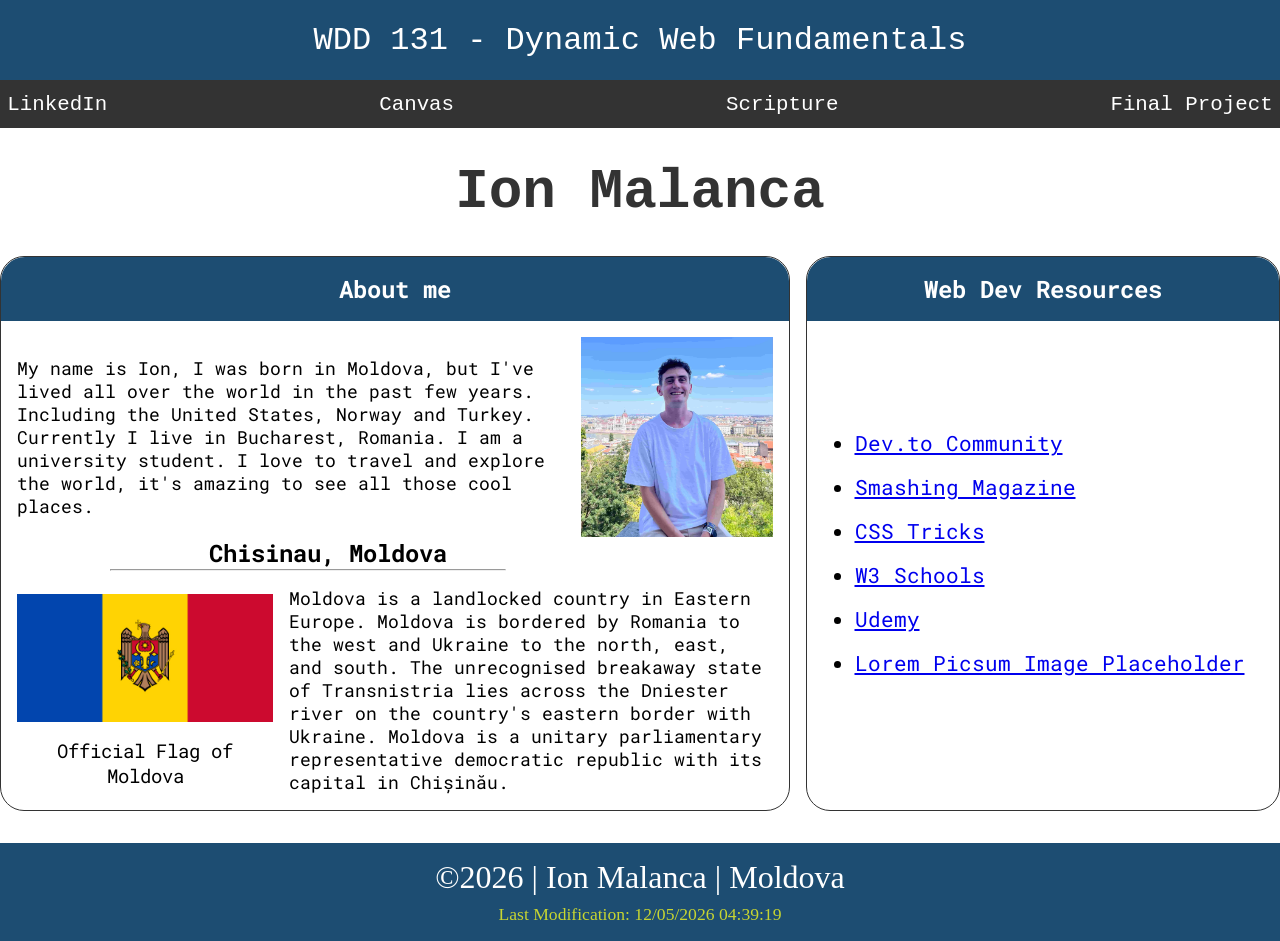
<file: index.html>
<!DOCTYPE html>
<html lang="en">
<head>
    <meta charset="UTF-8">
    <meta name="viewport" content="width=device-width, initial-scale=1.0">
    <meta name="description" content="WDD 131 - Dynamic Web Fundamentals, Ion Malanca, Home Page">
    <meta name="author" content="Ion Malanca">
    <title>WDD 131 - Dynamic Web Fundamentals - Ion Malanca</title>
    <link rel="preconnect" href="https://fonts.googleapis.com">
    <link rel="preconnect" href="https://fonts.gstatic.com" crossorigin>
    <link href="https://fonts.googleapis.com/css2?family=Roboto+Mono:ital,wght@0,100..700;1,100..700&display=swap" rel="stylesheet">
    <link rel="stylesheet" href="styles/base.css">
    <script src="scripts/getdates.js" defer></script>
</head>
<body>

    <header>
        <section class="title">
            <p><span id="course-title">WDD 131 - Dynamic Web Fundamentals</span></p>  
        </section>
        
        <nav>
            <a href="https://www.linkedin.com" target="_blank">LinkedIn</a>
            <a href="https://byupw.instructure.com/" target="_blank">Canvas</a>
            <a href="https://www.churchofjesuschrist.org/study/scriptures/pgp/moses/7?lang=eng" target="_blank">Scripture</a>
            <a href="final_project.html" target="_blank">Final Project</a>
        </nav>
    </header>

    <main>
        <h1>Ion Malanca</h1>

        <div class="container">
            <section class="card">
                <h2>About me</h2>
                <div class="personal">
                    <p>My name is Ion, I was born in Moldova, but I've lived all over the world
                        in the past few years. Including the United States, Norway and Turkey. Currently
                        I live in Bucharest, Romania. I am a university student. I love to travel and 
                        explore the world, it's amazing to see all those cool places. 
                    </p> 
                    <img src="images/profile.jpg" alt="In this picture is me, Ion Malanca, the author of this website">
                </div>
                <h3>Chisinau, Moldova</h3>
                <hr>
                <div class="outer">
                    <div class="inner">
                        <img src="images/flag.jpg" alt="Moldova's flag">
                        <p>Official Flag of</p>
                        <p>Moldova</p>
                    </div>
                    <p>Moldova is a landlocked country in Eastern Europe. Moldova is bordered by Romania to the west and Ukraine 
                        to the north, east, and south. The unrecognised breakaway state of 
                        Transnistria lies across the Dniester river on the country's eastern 
                        border with Ukraine. Moldova is a unitary parliamentary representative 
                        democratic republic with its capital in Chișinău.</p>
                </div>
            </section>

            <section class="card resources">
                <h2>Web Dev Resources</h2>
                <ul class="lists">
                    <li><a href="https://dev.to" target="_blank">Dev.to Community</a></li>
                    <li><a href="https://www.smashingmagazine.com" target="_blank">Smashing Magazine</a></li>
                    <li><a href="https://css-tricks.com" target="_blank">CSS Tricks</a></li>
                    <li><a href="https://www.w3schools.com" target="_blank">W3 Schools</a></li>
                    <li><a href="https://www.udemy.com" target="_blank">Udemy</a></li>
                    <li><a href="https://placehold.net" target="_blank">Lorem Picsum Image Placeholder</a></li>
                </ul>
            </section>
        </div>
    </main>

    <footer>
        <p class="copy">©<span id="currentYear"></span> | Ion Malanca | Moldova</p>
        <p class="modification">Last Modification: <span id="lastModified"></span></p>
    </footer>
</body>
</html>
</file>
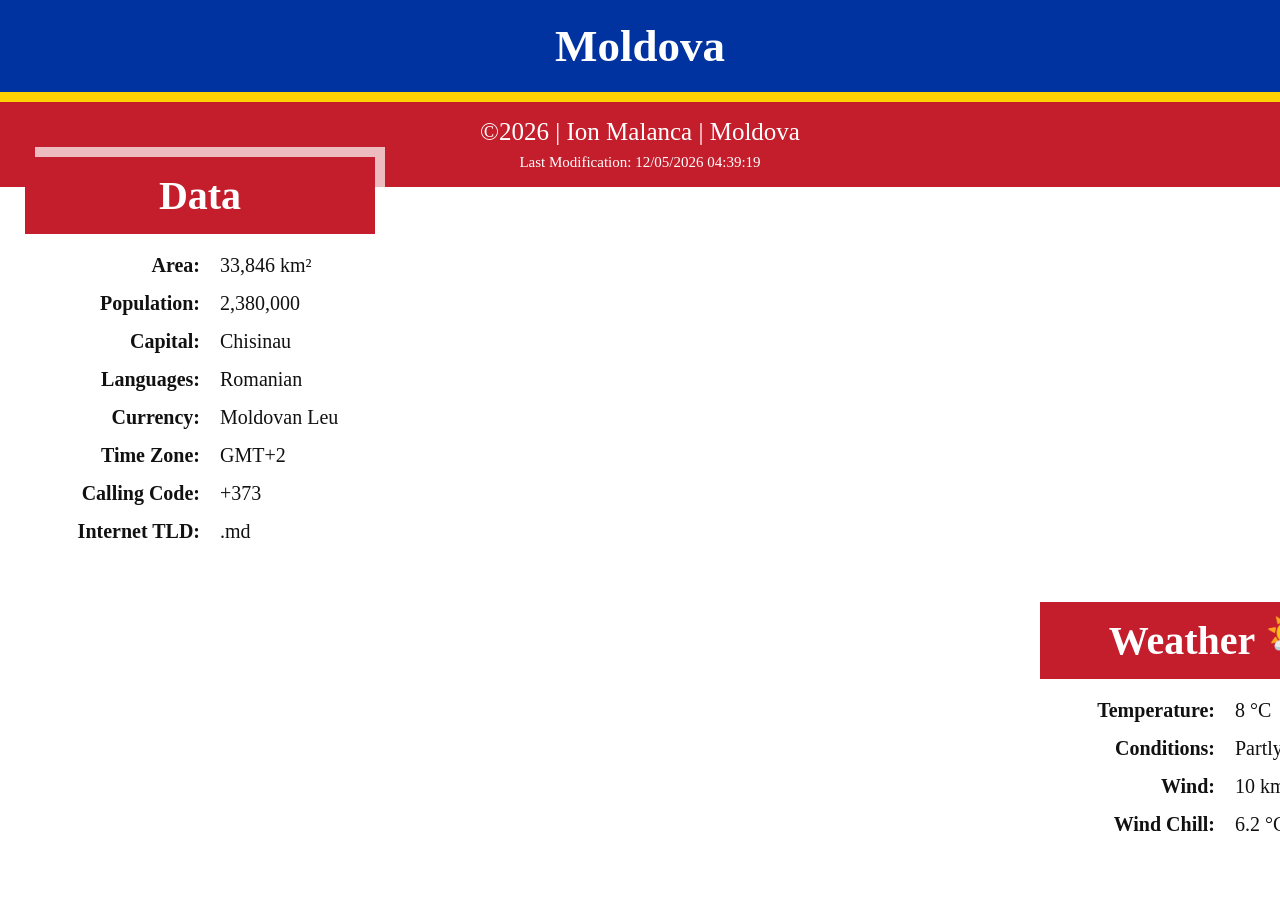
<file: place.html>
<!DOCTYPE html>
<html lang="en">
<head>
    <meta charset="UTF-8">
    <meta name="viewport" content="width=device-width, initial-scale=1.0">
    <meta name="description" content="WDD 131 - Dynamic Web Fundamentals: Learn about Moldova - its geography, culture, weather, and key facts about this Eastern European country.">
    <meta name="author" content="Ion Malanca">
    <title>WDD 131 - Dynamic Web Fundamentals - Ion Malanca | Moldova</title>
    <link rel="stylesheet" href="styles/place.css">
    <link rel="stylesheet" href="styles/place-large.css">
    <script src="scripts/place.js" defer></script>
</head>
<body>
    <header>
        <h1>Moldova</h1>
    </header>
    <main>
        <div class="hero">
            <picture>
                <source srcset="images/sunflower-large.webp" media="(min-width: 700px)">
                <img src="images/sunflower-small.webp" alt="Sunflower which represents the national flower of Moldova">
            </picture>

            <section class="data">
                <h2>Data</h2>
                <section class="inside">
                    <article class="card main">
                        <p>Area:</p>
                        <p>Population:</p>
                        <p>Capital:</p>
                        <p>Languages:</p>
                        <p>Currency:</p>
                        <p>Time Zone:</p>
                        <p>Calling Code:</p>
                        <p>Internet TLD:</p>
                    </article>
                    <article class="card information">
                        <p>33,846 km²</p>
                        <p>2,380,000</p>
                        <p>Chisinau</p>
                        <p>Romanian</p>
                        <p>Moldovan Leu</p>
                        <p>GMT+2</p>
                        <p>+373</p>
                        <p>.md</p>
                    </article>
                </section>
            </section>

            <section class="weather">
                <div class="headers">
                    <h2>Weather</h2>
                </div>
                
                <img src="images/weather.svg" alt="" aria-label="Weather icon">

                <section class="inside">
                    <article class="card main">
                        <p>Temperature:</p>
                        <p>Conditions:</p>
                        <p>Wind:</p>
                        <p>Wind Chill:</p>
                    </article>
                    <article class="card information">
                        <p><span id="temperature"></span> °C</p>
                        <p>Partly Cloudy</p>
                        <p><span id="windSpeed"></span> km/h</p>
                        <p><span id="windChill"></span></p>
                    </article>
                </section>
            </section>
        </div>
    </main>
    <footer>
        <p class="copy">©<span id="currentYear"></span> | Ion Malanca | Moldova</p>
        <p class="modification">Last Modification: <span id="lastModified"></span></p>
    </footer>
</body>
</html>
</file>
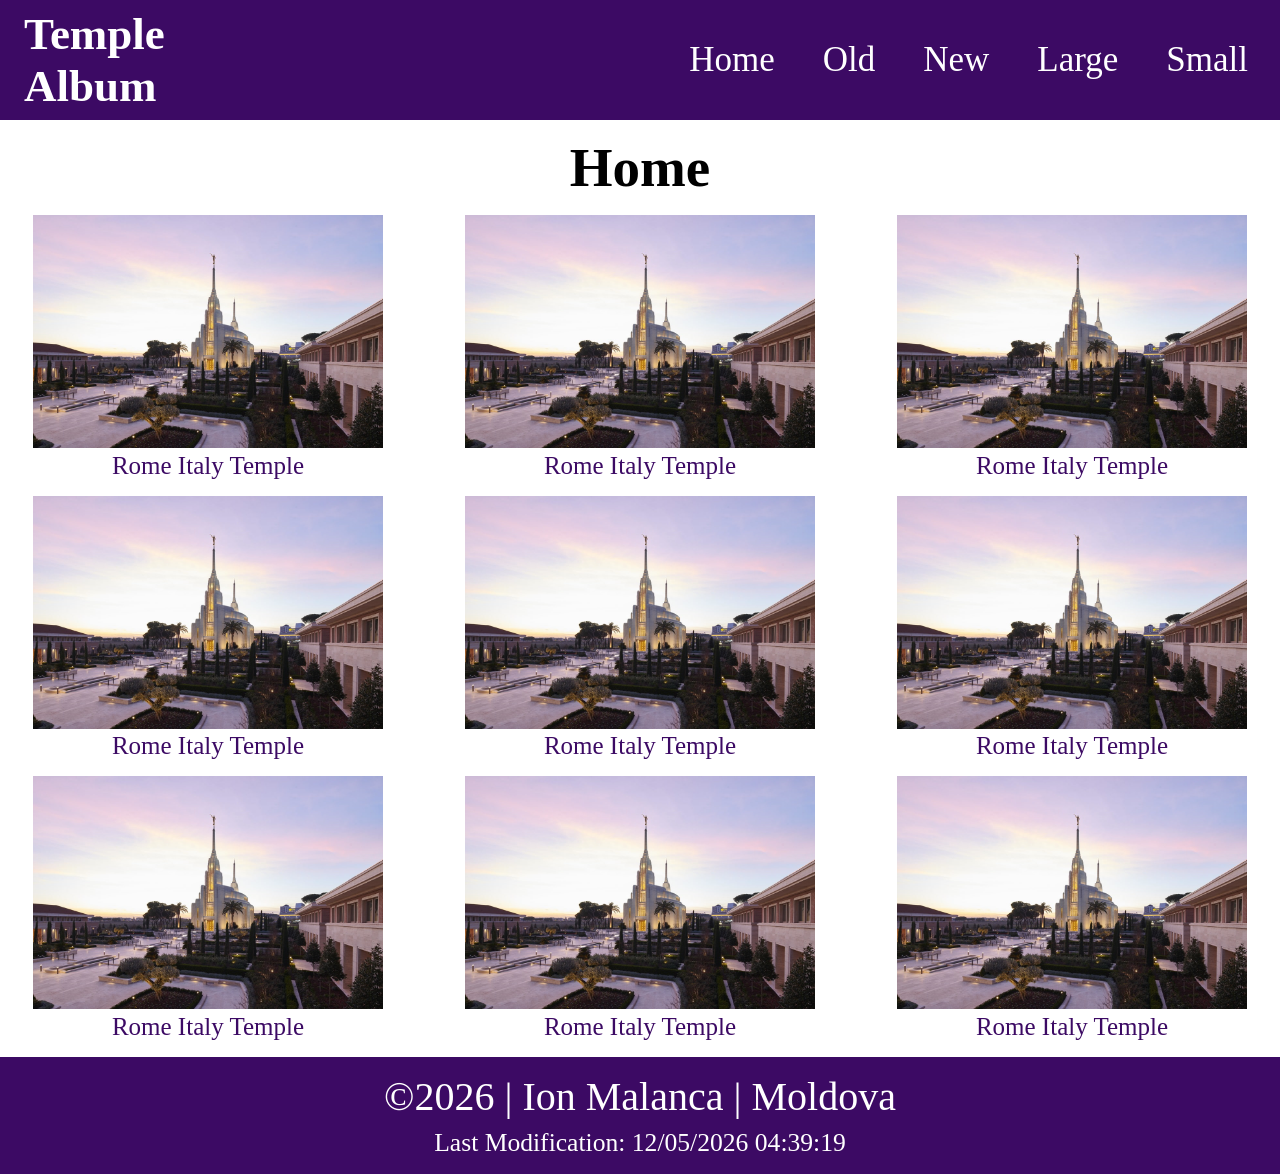
<file: temples.html>
<!DOCTYPE html>
<html lang="en">
<head>
    <meta charset="UTF-8">
    <meta name="viewport" content="width=device-width, initial-scale=1.0">
    <meta name="description" content="WDD 131 - Dynamic Web Fundamentals, Ion Malanca, Picture Album">
    <meta name="author" content="Ion Malanca">
    <title>WDD 131 - Dynamic Web Fundamentals - Ion Malanca</title>
    <link rel="preconnect" href="https://fonts.googleapis.com">
    <link rel="preconnect" href="https://fonts.gstatic.com" crossorigin>
    <link href="https://fonts.googleapis.com/css2?family=Roboto+Mono:ital,wght@0,100..700;1,100..700&display=swap" rel="stylesheet">
    <link rel="stylesheet" href="styles/temples.css">
    <link rel="stylesheet" href="styles/temples-large.css">
    <script src="scripts/temples.js" defer></script>
</head>
<body>
    <header>
        <h2 class="title">Temple Album</h2>

        <button type="button" id="menu" aria-label="Open navigation menu"></button>
        
        <nav aria-label="Main navigation">
            <ul class="navigation">
                <li><a href="#">Home</a></li>
                <li><a href="#">Old</a></li>
                <li><a href="#">New</a></li>
                <li><a href="#">Large</a></li>
                <li><a href="#">Small</a></li>
            </ul>
        </nav>
    </header>
    <main>
        <h1>Home</h1>
        <section class="pictures">
            <figure>
                <img src="images/temple.jpg" alt="Rome Italy Temple in Rome, Italy" loading="lazy">
                <figcaption>Rome Italy Temple</figcaption>
            </figure>
            <figure>
                <img src="images/temple.jpg" alt="Rome Italy Temple in Rome, Italy" loading="lazy">
                <figcaption>Rome Italy Temple</figcaption>
            </figure>
            <figure>
                <img src="images/temple.jpg" alt="Rome Italy Temple in Rome, Italy" loading="lazy">
                <figcaption>Rome Italy Temple</figcaption>
            </figure>
            <figure>
                <img src="images/temple.jpg" alt="Rome Italy Temple in Rome, Italy" loading="lazy">
                <figcaption>Rome Italy Temple</figcaption>
            </figure>
            <figure>
                <img src="images/temple.jpg" alt="Rome Italy Temple in Rome, Italy" loading="lazy">
                <figcaption>Rome Italy Temple</figcaption>
            </figure>
            <figure>
                <img src="images/temple.jpg" alt="Rome Italy Temple in Rome, Italy" loading="lazy">
                <figcaption>Rome Italy Temple</figcaption>
            </figure>
            <figure>
                <img src="images/temple.jpg" alt="Rome Italy Temple in Rome, Italy" loading="lazy">
                <figcaption>Rome Italy Temple</figcaption>
            </figure>
            <figure>
                <img src="images/temple.jpg" alt="Rome Italy Temple in Rome, Italy" loading="lazy">
                <figcaption>Rome Italy Temple</figcaption>
            </figure>
            <figure>
                <img src="images/temple.jpg" alt="Rome Italy Temple in Rome, Italy" loading="lazy">
                <figcaption>Rome Italy Temple</figcaption>
            </figure>
        </section>
    </main>
    <footer>
        <p class="copy">©<span id="currentYear"></span> | Ion Malanca | Moldova</p>
        <p class="modification">Last Modification: <span id="lastModified"></span></p>
    </footer>
</body>
</html>
</file>
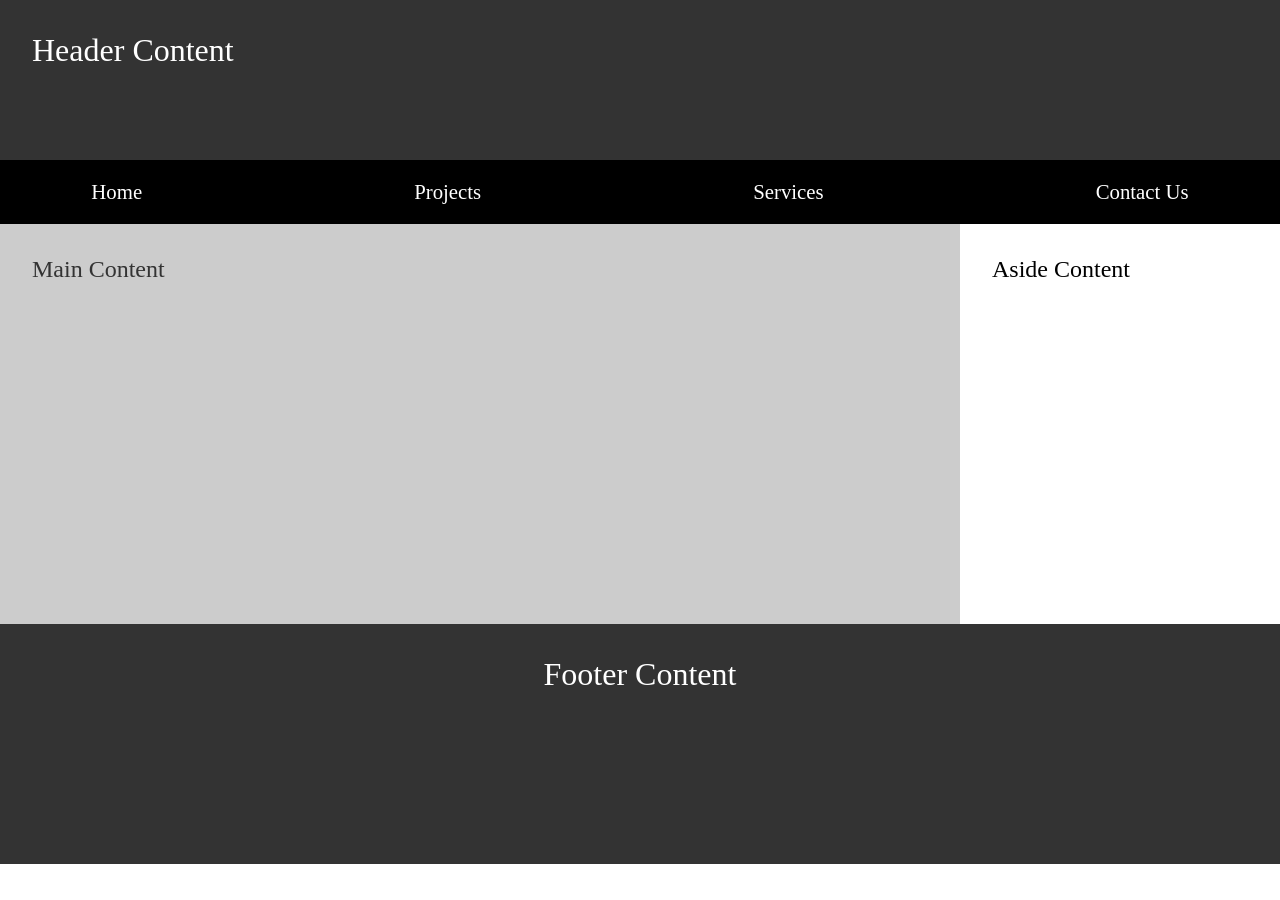
<file: week01/basic-layout.html>
<!DOCTYPE html>
<html lang="en">
<head>
    <meta charset="UTF-8">
    <meta name="viewport" content="width=device-width, initial-scale=1.0">
    <title>Ion Malanca | WDD131</title>
    <link rel="stylesheet" href="styles/layout.css">
</head>
<body>

    <header>
        <p>Header Content</p>
    </header>

    <nav>
        <a href="home.html">Home</a>
        <a href="projects.html">Projects</a>
        <a href="services.html">Services</a>
        <a href="contact.html">Contact Us</a>
    </nav>

    <div class="container">
        <section>
            <p>Main Content</p>
        </section>

        <aside>
            <p>Aside Content</p>
        </aside>
    </div>

    <footer>
        <p>Footer Content</p>
    </footer>
    
</body>
</html>
</file>
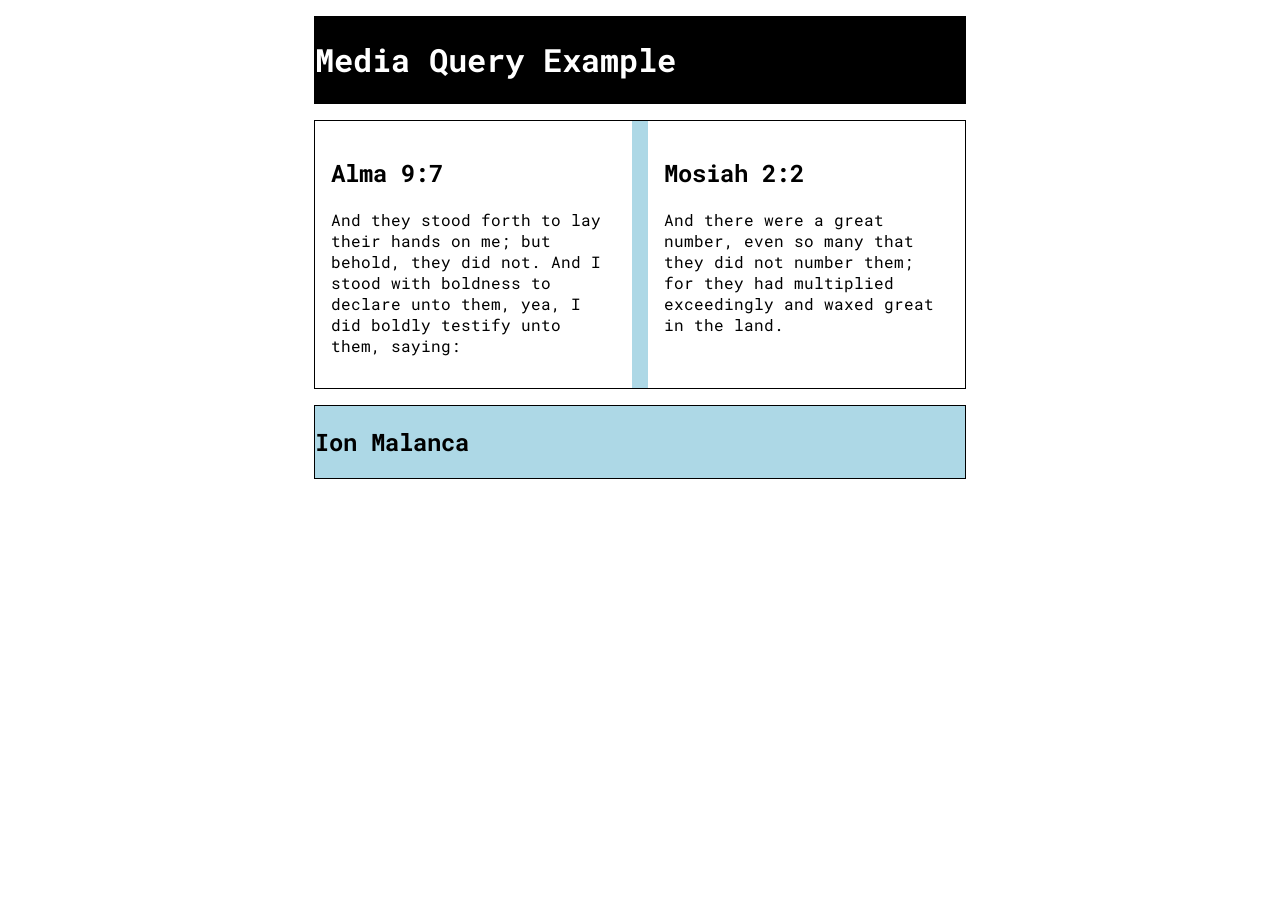
<file: week02/media-query.html>
<!DOCTYPE html>
<html lang="en">
<head>
    <meta charset="UTF-8">
    <meta name="viewport" content="width=device-width, initial-scale=1.0">
    <title>Media Query</title>
    <meta name="description" content="On this webpage, you'll learn how different sizes impact the CSS styling">
    <meta name="author" content="Ion Malanca">
    <link rel="preconnect" href="https://fonts.googleapis.com">
    <link rel="preconnect" href="https://fonts.gstatic.com" crossorigin>
    <link href="https://fonts.googleapis.com/css2?family=Roboto+Mono:ital@0;1&family=Roboto:ital,wght@0,100..900;1,100..900&display=swap" rel="stylesheet">
    <link rel="stylesheet" href="styles/media-query.css">
    <link rel="stylesheet" href="styles/media-query-large.css">
</head>
<body>
    <header>
        <h1>Media Query Example</h1>
    </header>

    <main>
        <section>
            <h2>Alma 9:7</h2>
            <p>And they stood forth to lay their hands on me; but behold, they did not. 
                And I stood with boldness to declare unto them, yea, I did boldly 
                testify unto them, saying:</p>
        </section>
        <section>
            <h2>Mosiah 2:2</h2>
            <p>And there were a great number, even so many that they did not number 
                them; for they had multiplied exceedingly and waxed great in the land.</p>
        </section>
    </main>
    <footer>
        <h2>Ion Malanca</h2>
    </footer>
</body>
</html>
</file>
<file: styles/base.css>
.roboto-mono-font {
  font-family: "Roboto Mono", monospace;
  font-weight: 400;
  font-style: normal;
}

* {
    margin: 0;
    padding: 0;
}

header {
    font-family: "Lucida Console", "Courier New", monospace;
}

.title {
    display: flex;
    width: auto;
    height: 5rem;
    background-color: #1d4d72;
    justify-content: center;
    align-items: center;
    color: #ffffff;
}

.title p {
    color: #ffffff;
    padding: 2rem;
    font-size: 2rem;
}

nav {
    display: grid;
    grid-auto-flow: column;
    justify-content: center;
    align-items: center;
    gap: 17rem;
    width: auto;
    height: 3rem;
    background-color: #333333;
    font-size: 1.3rem;
    color: #ffffff;
}

nav a {
    color: #ffffff;
    text-decoration: none;
    transition: transform 0.3s;
}

nav a:hover {
  transform: scale(1.07);
}

main {
    font-family: "Roboto Mono", monospace;
}

main h1 {
    display: flex;
    height: 8rem;
    justify-content: center;
    align-items: center;
    font-size: 3.5rem;
    color: #333333;
    font-family: "Lucida Console", "Courier New", monospace;
}

.card {
    display: flex;
    flex-direction: column;
    border-radius: 1.5rem;
    height: auto;
    width: 50rem;
    border: 0.01rem solid #333333;
    
}

.card.resources {
    width: 30rem;
}

.container {
    display: flex;
    justify-content: center;
    gap: 1rem;
    padding-bottom: 2rem;
}

.card h2 {
    display: flex;
    height: 4rem;
    width: 100%;
    background-color: #1d4d72;
    border-top-left-radius: 1.5rem;
    border-top-right-radius: 1.5rem;
    justify-content: center;
    align-items: center;
    color: #ffffff;
}

.card.resources h2 {
    width: 100%;
}

.personal img {
    width: 12rem;
    height: 12.5rem;
    padding-left: 1rem;
}

.personal p {
    font-size: 1.1rem;
}

.personal {
    display: flex;
    align-items: center;
    padding: 1rem 1rem 0rem 1rem;
}

.card h3 {
    font-size: 1.5rem;
    padding-left: 13rem;
}

hr {
    color: #000000;
    background-color: #ffffff;
    width: 50%;
    margin-left: 6.8rem;
}

.inner img {
    width: auto;
    height: 8rem;
    padding-bottom: 1rem;
}

.outer {
    display: flex;
    padding: 1rem;
    align-items: center;
}

.outer p {
    font-size: 1.1rem;
}

.inner {
    display: flex;
    flex-direction: column;
    justify-content: center;
    align-items: center;
    padding-right: 1rem;
}

.inner p {
    font-size: 1.2rem;
}

.lists {
    display: flex;
    flex-direction: column;
    height: 29rem;
    padding-left: 3rem;
    font-size: 1.3rem;
    justify-content: center;
    gap: 1rem;
}

footer {
    display: flex;
    flex-direction: column;
    width: auto;
    height: auto;
    background-color: #1d4d72;
    justify-content: center;
    align-items: center;
    color: #ffffff;
}

.copy {
    padding-top: 1rem;
    font-size: 2rem;
    color: #ffffff;
}

.modification {
    font-size: 1.1rem;
    color: #c7d531;
    padding-top: 0.5rem;
    padding-bottom: 1rem;
}
</file>
<file: styles/place.css>
:root {
  --primary-blue: #0033A0;
  --accent-yellow: #FFD100;
  --background: #FFFFFF;
  --text-main: #111111;
  --text-light: #FFFFFF;
  --secondary-accent: #c41e2c;
}

* {
    margin: 0;
    padding: 0;
    box-sizing: border-box;
}

main, header, footer {
    width: 370px;
    margin: 0 auto;
}

header {
    display: flex;
    justify-content: center;
    align-items: center;
    background-color: var(--primary-blue);
}

header h1 {
    color: var(--text-light);
    font-size: 45px;
    padding-top: 20px;
    padding-bottom: 20px;
}

main {
    background-color: var(--accent-yellow);
}

main img {
    width: 370px;
    height: auto;
    padding-top: 10px;
}

.data {
    background-color: var(--background);
    padding-bottom: 20px;
}

.data h2 {
    display: flex;
    justify-content: center;
    align-items: center;
    font-size: 40px;
    padding-top: 15px;
    padding-bottom: 25px;
    color: var(--text-main);
}

.headers {
    display: flex;
    justify-content: center;
    align-items: center;
    gap: 25px;
}

.inside {
    display: flex;
    gap: 20px;
}

.card {
    width: 240px;
    font-size: 20px;
    color: var(--text-main);
}

.main {
    display: flex;
    flex-direction: column;
    align-items: flex-end;
    gap: 15px;
    font-weight: bold;
}

.information {
    display: flex;
    flex-direction: column;
    gap: 15px;
}

.weather {
    background-color: var(--background);
}

.weather h2 {
    display: flex;
    justify-content: center;
    align-items: center;
    font-size: 40px;
    padding-top: 15px;
    color: var(--text-main);
}

.weather img {
    display: block;
    margin: 0 auto;
    width: 150px;
    height: auto;
    padding-bottom: 15px;
}

footer {
    display: flex;
    flex-direction: column;
    height: auto;
    background-color: var(--secondary-accent);
    justify-content: center;
    align-items: center;
    margin-top: 15px;
}

.copy {
    padding-top: 1rem;
    font-size: 25px;
    color: var(--text-light);
}

.modification {
    font-size: 15px;
    color: var(--text-light);
    padding-top: 0.5rem;
    padding-bottom: 1rem;
}
</file>
<file: styles/place-large.css>
@media (min-width: 700px) {
    :root {
    --primary-blue: #0033A0;
    --accent-yellow: #FFD100;
    --background: #FFFFFF;
    --text-main: #111111;
    --text-light: #FFFFFF;
    --secondary-accent: #c41e2c;
    }

    header, main, footer {
        width: 100%;
    }

    main img {
        width: 100%;
        display: block;
    }

    .hero {
        position: relative;
        width: 100%;
    }

    .hero .data {
        width: 350px;
        position: absolute;
        top: 55px;
        left: 35px;
        background-color: rgba(255, 255, 255, 0.7);
    }

    .hero .data h2 {
        color: var(--text-light);
        padding-bottom: 15px;
        margin-top: 10px;
        margin-bottom: 20px;
        background-color: var(--secondary-accent);
        position: relative;
        left: -10px;
    }

    .hero .weather {
        width: 350px;
        position: absolute;
        top: 500px;
        left: 1050px;
        background-color: rgba(255, 255, 255, 0.7);
        padding-bottom: 15px;
    }

    .hero .weather img {
        display: none;
    }

    .hero .weather .headers {
        padding-bottom: 15px;
        margin-top: 10px;
        margin-bottom: 20px;
        background-color: var(--secondary-accent);
        position: relative;
        left: -10px;
        display: flex;
        align-items: center;
        gap: 10px;
    }

    .hero .weather h2 {
        color: var(--text-light);
    }

    .hero .weather .headers::after {
        content: "  ⛅";
        font-size: 45px;
        color: var(--text-light);
        display: inline-block;
    }

    footer {
        margin-top: 0;
    }
}
</file>
<file: styles/temples.css>
.roboto-mono-font {
  font-family: "Roboto Mono", monospace;
  font-weight: 400;
  font-style: normal;
}

* {
	margin: 0;
	padding: 0;
	box-sizing: border-box;
}

header, main, footer {
    margin: 0 auto;
}

header {
    width: 280px;
    display: flex;
    align-items: center;
    background-color: #3c0a64;
    color: #ffffff;
    padding: 0.5rem 1rem;
}

header h2 {
    font-size: 20px;
    width: 150px;
    padding-left: 0.5rem;
}

nav {
    display: flex;
}

.navigation {
    display: flex;
    flex-direction: column;
    width: 100%;
    background-color: #3c0a64;
    list-style-type: none;
}

.navigation a {
    display: none;
    padding: 1rem;
    text-decoration: none;
    color: white;
    text-align: center;
    transition: transform 0.3s;
}

.navigation a:focus {
    outline: 3px solid white;
}

nav a:hover {
  transform: scale(1.07);
}

.open a {
    display: block;
}

#menu {
    margin-left: auto;
    font-size: 1.5rem;
    border: 0;
    background: none;
    color: #ffffff;
}

#menu::before {
    content: "☰";
}

#menu.open::before {
    content: "❌";
}

footer {
    display: flex;
    flex-direction: column;
    width: 280px;
    height: auto;
    background-color: #3c0a64;
    justify-content: center;
    align-items: center;
    color: #ffffff;
}

.copy {
    padding-top: 1rem;
    font-size: 1rem;
    color: #ffffff;
}

.modification {
    font-size: 0.6rem;
    color: #ffffff;
    padding-top: 0.5rem;
    padding-bottom: 1rem;
}

main img {
    width: 250px;
    height: auto;
}

main {
    width: 280px;
}

.pictures {
    display: grid;
    grid-template-columns: 1fr;
    gap: 1rem;
    padding-bottom: 1rem;
}

main h1 {
    display: flex;
    justify-content: center;
    align-items: center;
    padding-top: 1rem;
}

main figure {
    display: flex;
    flex-direction: column;
    justify-content: center;
    align-items: center;
}

main figcaption {
    padding-top: 0.2rem;
    color: #3c0a64;
}
</file>
<file: styles/temples-large.css>
@media (min-width: 700px) {

    header, main, footer {
        width: 100%;
    }

    header {
        gap: 29rem
    }

    header h2 {
        font-size: 45px;
        width: 350px;
    }

    main h1 {
        font-size: 55px;
        padding-bottom: 1rem;
    }

    main img {
    width: 350px;
    }

    main figcaption {
        font-size: 25px;
    }

    .pictures {
        grid-template-columns: 1fr 1fr 1fr;
    }

    #menu {
        display: none;
    }

    .navigation {
        flex-direction: row;
        gap: 1rem
    }

    .navigation a {
        font-size: 35px;
        display: block;
        flex: 1 1 auto;
    }

    .copy {
        font-size: 2.5rem;
    }

    .modification {
        font-size: 1.6rem;
    }
}
</file>
<file: week01/styles/layout.css>
* {
    margin: 0;
    padding: 0;
}

header {
    width: auto;
    height: 10rem;
    background-color: #333333;
}

header p {
    color: #ffffff;
    padding: 2rem;
    font-size: 2rem;
}

nav {
    display: flex;
    width: auto;
    height: 4rem;
    background-color: #000000;
    font-size: 1.3rem;
    justify-content: center;
    align-items: center;
    gap: 17rem;
}

nav a {
    color: #ffffff;
    text-decoration: none;
}

section {
    height: 25rem;
    width: 60rem;
    background-color: #cccccc;
}

section p {
    font-size: 1.5rem;
    color: #333333;
    padding: 2rem;
}

.container {
    display: flex;
}

aside {
    height: 25rem;
    width: auto;
    background-color: #ffffff;
}

aside p {
    font-size: 1.5rem;
    color: #000000;
    padding: 2rem;
}

footer {
    display: flex;
    width: auto;
    height: 15rem;
    background-color: #333333;
    justify-content: center;
}

footer p {
    color: #ffffff;
    padding: 2rem;
    font-size: 2rem;
}
</file>
<file: week02/styles/media-query.css>
.roboto-mono-font {
  font-family: "Roboto Mono", monospace;
  font-weight: 400;
  font-style: normal;
}

body {
    font-family: "Roboto Mono", monospace;
}

header, main, footer {
    max-width: 650px;
    margin: 1rem auto;
    border: 1px solid black;
    background-color: lightblue;
}

main {
    display: grid;
    grid-template-columns: 1fr;
    gap: 1rem
}

section {
    padding: 1rem;
    background-color: white;
}
</file>
<file: week02/styles/media-query-large.css>
@media screen and (min-width: 700px) {
    header {
        background-color: black;
        color: white;
    }

    main {
        display: grid;
        grid-template-columns: 1fr 1fr;
    }
}
</file>
